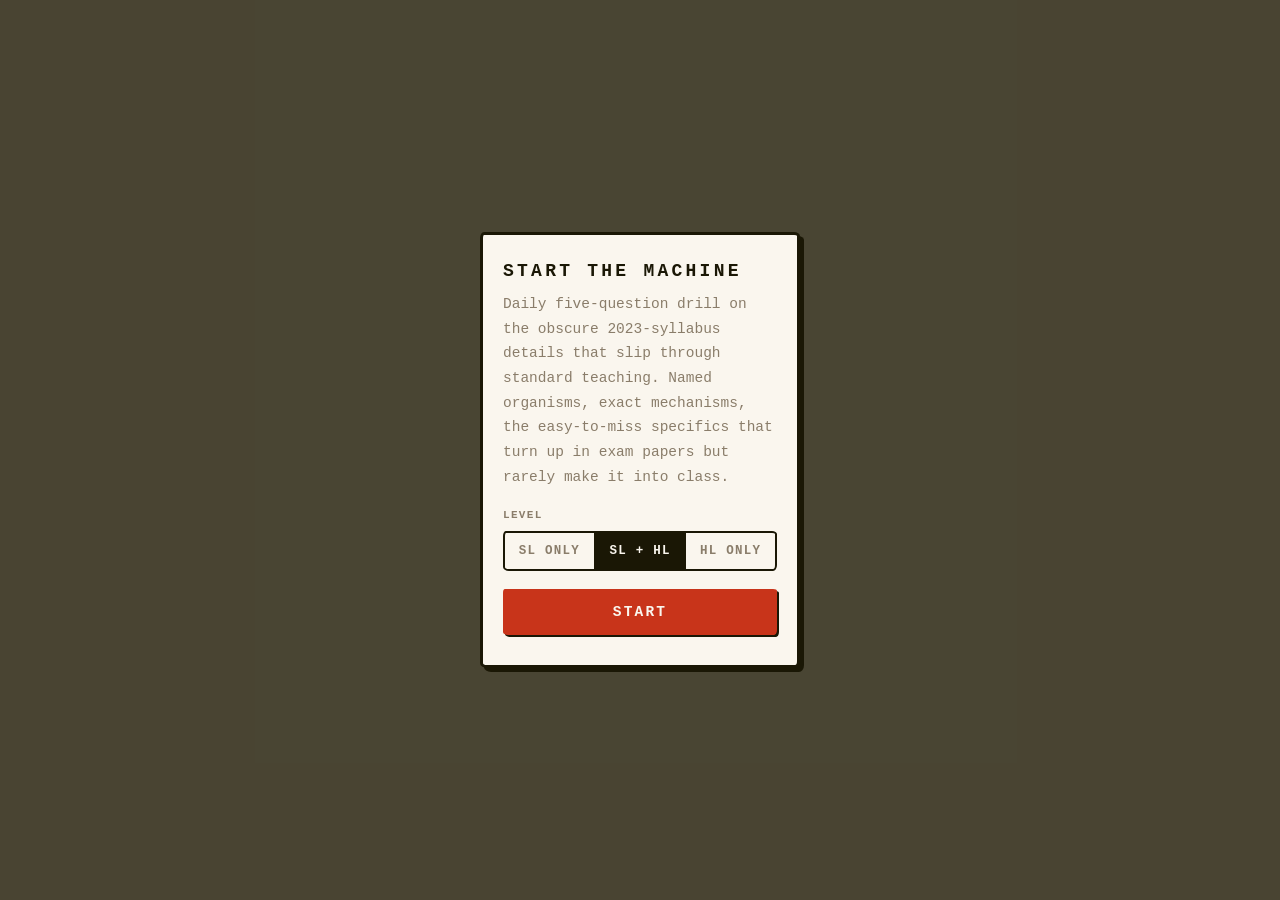
<file: index.html>
<!DOCTYPE html>
<html lang="en">
<head>
<meta charset="utf-8">
<meta name="viewport" content="width=device-width, initial-scale=1, viewport-fit=cover, user-scalable=no">
<title>Obscuro - IB Biology Obscure Detail Trainer</title>
<meta name="description" content="Daily IB Biology obscure detail trainer. Five questions a day on the easy-to-miss specifics.">
<meta name="theme-color" content="#1A1705">
<meta name="color-scheme" content="light">
<link rel="manifest" href="manifest.webmanifest">
<link rel="icon" type="image/png" sizes="192x192" href="icon-192.png">
<link rel="icon" type="image/png" sizes="512x512" href="icon-512.png">
<link rel="apple-touch-icon" href="apple-touch-icon.png">
<meta name="apple-mobile-web-app-capable" content="yes">
<meta name="mobile-web-app-capable" content="yes">
<meta name="apple-mobile-web-app-status-bar-style" content="black-translucent">
<meta name="apple-mobile-web-app-title" content="Obscuro">
<link rel="stylesheet" href="styles.css">
</head>
<body>

<div id="boot" class="boot-screen">
  <svg class="boot-gear" width="64" height="64" viewBox="0 0 64 64" aria-hidden="true">
    <g id="boot-gear-g"></g>
  </svg>
  <div class="boot-label">winding up</div>
</div>

<div id="modal-setup" class="modal-overlay hidden" role="dialog" aria-modal="true" aria-labelledby="modal-title">
  <div class="modal-box">
    <div class="modal-title" id="modal-title">START THE MACHINE</div>
    <div class="modal-sub">Daily five-question drill on the obscure 2023-syllabus details that slip through standard teaching. Named organisms, exact mechanisms, the easy-to-miss specifics that turn up in exam papers but rarely make it into class.</div>
    <label class="modal-label">Level</label>
    <div class="mode-toggle" id="setup-mode">
      <button type="button" class="mode-btn" data-mode="SL">SL only</button>
      <button type="button" class="mode-btn active" data-mode="both">SL + HL</button>
      <button type="button" class="mode-btn" data-mode="HL">HL only</button>
    </div>
    <button id="setup-submit" class="btn-primary modal-submit">START</button>
  </div>
</div>

<div id="app" class="app-frame hidden">
  <header id="top-bar" class="top-machine">
    <svg id="header-machine" width="100%" height="44" viewBox="0 0 280 44" preserveAspectRatio="xMidYMid meet" aria-hidden="true"></svg>
    <div class="wordmark">OBSCURO</div>
  </header>

  <main id="screens">
    <section id="screen-dashboard" class="screen"></section>
    <section id="screen-question" class="screen hidden"></section>
    <section id="screen-answer" class="screen hidden"></section>
    <section id="screen-synopsis" class="screen hidden"></section>
    <section id="screen-papers" class="screen hidden"></section>
    <section id="screen-syllabus" class="screen hidden"></section>
    <section id="screen-guide" class="screen hidden"></section>
  </main>

  <nav id="bottom-nav" class="bottom-nav" aria-label="Primary">
    <button class="nav-item active" data-screen="dashboard" type="button">
      <svg class="nav-icon" viewBox="0 0 24 24" aria-hidden="true">
        <circle cx="12" cy="12" r="7" fill="none" stroke="currentColor" stroke-width="1.6"/>
        <circle cx="12" cy="12" r="2.4" fill="currentColor"/>
        <line x1="12" y1="1.5" x2="12" y2="4.5" stroke="currentColor" stroke-width="1.6" stroke-linecap="round"/>
        <line x1="12" y1="19.5" x2="12" y2="22.5" stroke="currentColor" stroke-width="1.6" stroke-linecap="round"/>
        <line x1="1.5" y1="12" x2="4.5" y2="12" stroke="currentColor" stroke-width="1.6" stroke-linecap="round"/>
        <line x1="19.5" y1="12" x2="22.5" y2="12" stroke="currentColor" stroke-width="1.6" stroke-linecap="round"/>
        <line x1="4.4" y1="4.4" x2="6.6" y2="6.6" stroke="currentColor" stroke-width="1.6" stroke-linecap="round"/>
        <line x1="17.4" y1="17.4" x2="19.6" y2="19.6" stroke="currentColor" stroke-width="1.6" stroke-linecap="round"/>
        <line x1="4.4" y1="19.6" x2="6.6" y2="17.4" stroke="currentColor" stroke-width="1.6" stroke-linecap="round"/>
        <line x1="17.4" y1="6.6" x2="19.6" y2="4.4" stroke="currentColor" stroke-width="1.6" stroke-linecap="round"/>
      </svg>
      <span>Machine</span>
    </button>
    <button class="nav-item" data-screen="papers" type="button">
      <svg class="nav-icon" viewBox="0 0 24 24" aria-hidden="true">
        <path d="M5 3h10l4 4v14H5V3z" fill="none" stroke="currentColor" stroke-width="1.6" stroke-linejoin="round"/>
        <path d="M15 3v4h4" fill="none" stroke="currentColor" stroke-width="1.6" stroke-linejoin="round"/>
        <line x1="8" y1="11" x2="16" y2="11" stroke="currentColor" stroke-width="1.4" stroke-linecap="round"/>
        <line x1="8" y1="14" x2="16" y2="14" stroke="currentColor" stroke-width="1.4" stroke-linecap="round"/>
        <line x1="8" y1="17" x2="13" y2="17" stroke="currentColor" stroke-width="1.4" stroke-linecap="round"/>
      </svg>
      <span>Papers</span>
    </button>
    <button class="nav-item" data-screen="syllabus" type="button">
      <svg class="nav-icon" viewBox="0 0 24 24" aria-hidden="true">
        <circle cx="4.5" cy="6" r="1.4" fill="currentColor"/>
        <circle cx="4.5" cy="12" r="1.4" fill="currentColor"/>
        <circle cx="4.5" cy="18" r="1.4" fill="currentColor"/>
        <line x1="9" y1="6" x2="20" y2="6" stroke="currentColor" stroke-width="1.6" stroke-linecap="round"/>
        <line x1="9" y1="12" x2="20" y2="12" stroke="currentColor" stroke-width="1.6" stroke-linecap="round"/>
        <line x1="9" y1="18" x2="16" y2="18" stroke="currentColor" stroke-width="1.6" stroke-linecap="round"/>
      </svg>
      <span>Syllabus</span>
    </button>
    <button class="nav-item" data-screen="guide" type="button">
      <svg class="nav-icon" viewBox="0 0 24 24" aria-hidden="true">
        <path d="M3.5 5 C 7 4, 10 4.6, 12 6 C 14 4.6, 17 4, 20.5 5 L 20.5 19 C 17 18, 14 18.6, 12 20 C 10 18.6, 7 18, 3.5 19 Z" fill="none" stroke="currentColor" stroke-width="1.6" stroke-linejoin="round"/>
        <line x1="12" y1="6" x2="12" y2="20" stroke="currentColor" stroke-width="1.4"/>
        <line x1="6" y1="9" x2="9.5" y2="9" stroke="currentColor" stroke-width="1.2" stroke-linecap="round"/>
        <line x1="6" y1="12" x2="9.5" y2="12" stroke="currentColor" stroke-width="1.2" stroke-linecap="round"/>
        <line x1="14.5" y1="9" x2="18" y2="9" stroke="currentColor" stroke-width="1.2" stroke-linecap="round"/>
        <line x1="14.5" y1="12" x2="18" y2="12" stroke="currentColor" stroke-width="1.2" stroke-linecap="round"/>
      </svg>
      <span>Guide</span>
    </button>
  </nav>
</div>

<script src="gears.js"></script>
<script src="store.js"></script>
<script src="screens.js"></script>
<script src="app.js"></script>
<script>
  if ('serviceWorker' in navigator) {
    window.addEventListener('load', () => {
      navigator.serviceWorker.register('sw.js').catch(() => {});
    });
  }
</script>
</body>
</html>
</file>
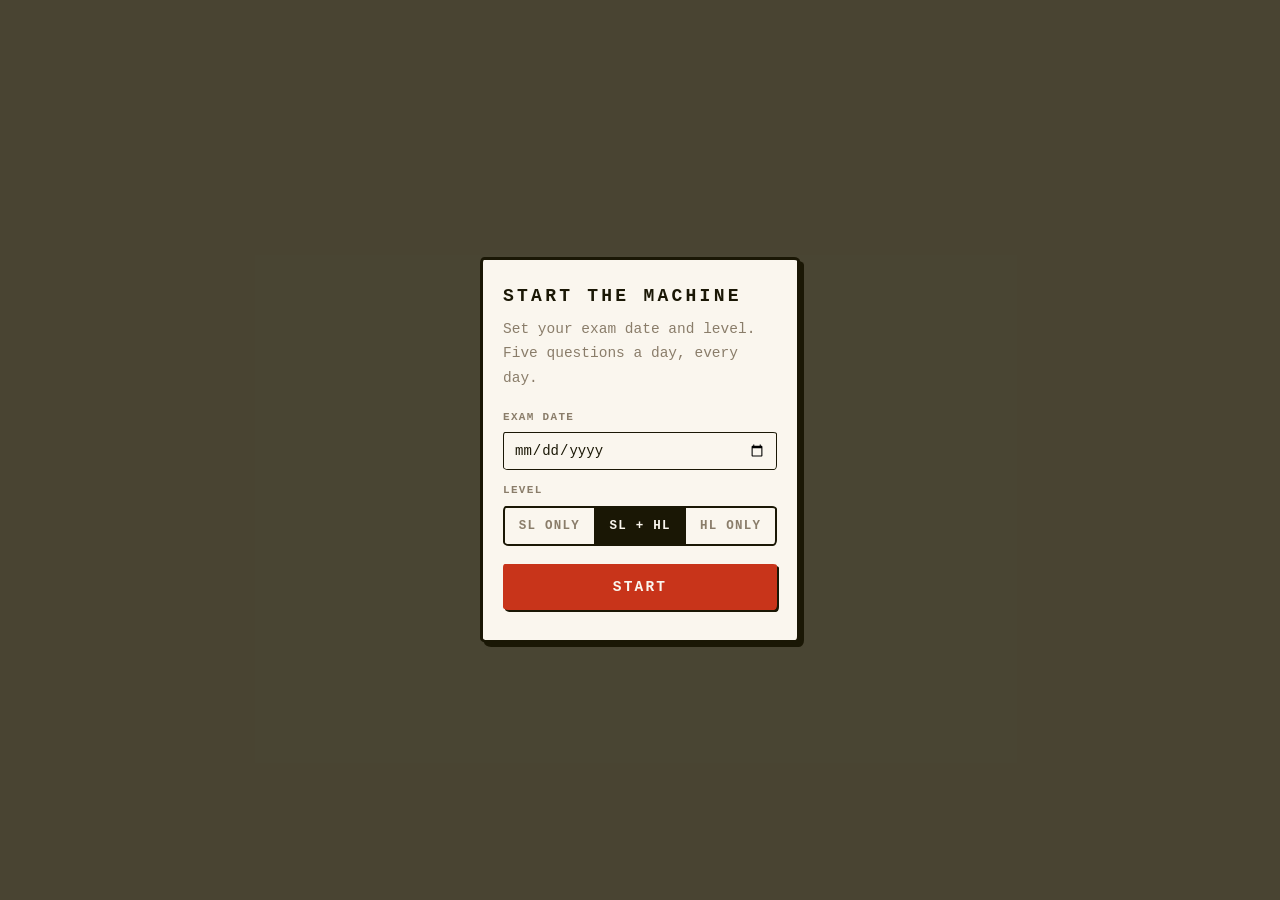
<file: obscuro.html>
<!DOCTYPE html>
<html lang="en">
<head>
<meta charset="utf-8">
<meta name="viewport" content="width=device-width, initial-scale=1, viewport-fit=cover, user-scalable=no">
<title>Obscuro - IB Biology Obscure Detail Trainer</title>
<meta name="description" content="Daily IB Biology obscure detail trainer. Five questions a day on the easy-to-miss specifics.">
<meta name="theme-color" content="#1A1705">
<meta name="color-scheme" content="light">
<link rel="manifest" href="manifest.webmanifest">
<link rel="icon" type="image/png" sizes="192x192" href="icon-192.png">
<link rel="icon" type="image/png" sizes="512x512" href="icon-512.png">
<link rel="apple-touch-icon" href="apple-touch-icon.png">
<meta name="apple-mobile-web-app-capable" content="yes">
<meta name="mobile-web-app-capable" content="yes">
<meta name="apple-mobile-web-app-status-bar-style" content="black-translucent">
<meta name="apple-mobile-web-app-title" content="Obscuro">
<link rel="stylesheet" href="styles.css">
</head>
<body>

<div id="boot" class="boot-screen">
  <svg class="boot-gear" width="64" height="64" viewBox="0 0 64 64" aria-hidden="true">
    <g id="boot-gear-g"></g>
  </svg>
  <div class="boot-label">winding up</div>
</div>

<div id="modal-setup" class="modal-overlay hidden" role="dialog" aria-modal="true" aria-labelledby="modal-title">
  <div class="modal-box">
    <div class="modal-title" id="modal-title">START THE MACHINE</div>
    <div class="modal-sub">Set your exam date and level. Five questions a day, every day.</div>
    <label class="modal-label" for="setup-date">Exam date</label>
    <input id="setup-date" class="modal-input" type="date">
    <label class="modal-label">Level</label>
    <div class="mode-toggle" id="setup-mode">
      <button type="button" class="mode-btn" data-mode="SL">SL only</button>
      <button type="button" class="mode-btn active" data-mode="both">SL + HL</button>
      <button type="button" class="mode-btn" data-mode="HL">HL only</button>
    </div>
    <button id="setup-submit" class="btn-primary modal-submit">START</button>
  </div>
</div>

<div id="app" class="app-frame hidden">
  <header id="top-bar" class="top-machine">
    <svg id="header-machine" width="100%" height="44" viewBox="0 0 280 44" preserveAspectRatio="xMidYMid meet" aria-hidden="true"></svg>
    <div class="wordmark">OBSCURO</div>
  </header>

  <main id="screens">
    <section id="screen-dashboard" class="screen"></section>
    <section id="screen-question" class="screen hidden"></section>
    <section id="screen-answer" class="screen hidden"></section>
    <section id="screen-synopsis" class="screen hidden"></section>
    <section id="screen-papers" class="screen hidden"></section>
    <section id="screen-syllabus" class="screen hidden"></section>
  </main>

  <nav id="bottom-nav" class="bottom-nav" aria-label="Primary">
    <button class="nav-item active" data-screen="dashboard" type="button">
      <svg class="nav-icon" viewBox="0 0 24 24" aria-hidden="true">
        <circle cx="12" cy="12" r="7" fill="none" stroke="currentColor" stroke-width="1.6"/>
        <circle cx="12" cy="12" r="2.4" fill="currentColor"/>
        <line x1="12" y1="1.5" x2="12" y2="4.5" stroke="currentColor" stroke-width="1.6" stroke-linecap="round"/>
        <line x1="12" y1="19.5" x2="12" y2="22.5" stroke="currentColor" stroke-width="1.6" stroke-linecap="round"/>
        <line x1="1.5" y1="12" x2="4.5" y2="12" stroke="currentColor" stroke-width="1.6" stroke-linecap="round"/>
        <line x1="19.5" y1="12" x2="22.5" y2="12" stroke="currentColor" stroke-width="1.6" stroke-linecap="round"/>
        <line x1="4.4" y1="4.4" x2="6.6" y2="6.6" stroke="currentColor" stroke-width="1.6" stroke-linecap="round"/>
        <line x1="17.4" y1="17.4" x2="19.6" y2="19.6" stroke="currentColor" stroke-width="1.6" stroke-linecap="round"/>
        <line x1="4.4" y1="19.6" x2="6.6" y2="17.4" stroke="currentColor" stroke-width="1.6" stroke-linecap="round"/>
        <line x1="17.4" y1="6.6" x2="19.6" y2="4.4" stroke="currentColor" stroke-width="1.6" stroke-linecap="round"/>
      </svg>
      <span>Machine</span>
    </button>
    <button class="nav-item" data-screen="papers" type="button">
      <svg class="nav-icon" viewBox="0 0 24 24" aria-hidden="true">
        <path d="M5 3h10l4 4v14H5V3z" fill="none" stroke="currentColor" stroke-width="1.6" stroke-linejoin="round"/>
        <path d="M15 3v4h4" fill="none" stroke="currentColor" stroke-width="1.6" stroke-linejoin="round"/>
        <line x1="8" y1="11" x2="16" y2="11" stroke="currentColor" stroke-width="1.4" stroke-linecap="round"/>
        <line x1="8" y1="14" x2="16" y2="14" stroke="currentColor" stroke-width="1.4" stroke-linecap="round"/>
        <line x1="8" y1="17" x2="13" y2="17" stroke="currentColor" stroke-width="1.4" stroke-linecap="round"/>
      </svg>
      <span>Papers</span>
    </button>
    <button class="nav-item" data-screen="syllabus" type="button">
      <svg class="nav-icon" viewBox="0 0 24 24" aria-hidden="true">
        <circle cx="4.5" cy="6" r="1.4" fill="currentColor"/>
        <circle cx="4.5" cy="12" r="1.4" fill="currentColor"/>
        <circle cx="4.5" cy="18" r="1.4" fill="currentColor"/>
        <line x1="9" y1="6" x2="20" y2="6" stroke="currentColor" stroke-width="1.6" stroke-linecap="round"/>
        <line x1="9" y1="12" x2="20" y2="12" stroke="currentColor" stroke-width="1.6" stroke-linecap="round"/>
        <line x1="9" y1="18" x2="16" y2="18" stroke="currentColor" stroke-width="1.6" stroke-linecap="round"/>
      </svg>
      <span>Syllabus</span>
    </button>
  </nav>
</div>

<script src="gears.js"></script>
<script src="store.js"></script>
<script src="screens.js"></script>
<script src="app.js"></script>
<script>
  if ('serviceWorker' in navigator) {
    window.addEventListener('load', () => {
      navigator.serviceWorker.register('sw.js').catch(() => {});
    });
  }
</script>
</body>
</html>
</file>
<file: styles.css>
/* ============================================================
   OBSCURO - design tokens, reset, base, sketch borders, modal
   ============================================================ */

:root {
  --cream:  #F2EBD9;
  --paper:  #FAF6EE;
  --ink:    #1A1705;
  --red:    #C8341A;
  --gold:   #C48A00;
  --mid:    #8A7D6A;
  --light:  #E8E0CE;
  --green:  #2D6A4F;
  --green-bg: #E8F5EE;
  --red-bg:   #FDF0ED;
  --amber:    #EF9F27;
}

* { box-sizing: border-box; margin: 0; padding: 0; }

html, body { height: 100%; }

body {
  background: var(--cream);
  color: var(--ink);
  font-family: 'Courier New', Courier, monospace;
  font-size: 14px;
  line-height: 1.5;
  -webkit-font-smoothing: antialiased;
  -moz-osx-font-smoothing: grayscale;
  text-rendering: optimizeLegibility;
  overflow-x: hidden;
}

button, input, select, textarea {
  font-family: inherit;
  font-size: inherit;
  color: inherit;
}

button { cursor: pointer; background: none; border: none; padding: 0; }

a { color: var(--red); text-decoration: none; }
a:hover { text-decoration: underline; }

.hidden { display: none !important; }

.sr-only {
  position: absolute; width: 1px; height: 1px; padding: 0;
  overflow: hidden; clip: rect(0, 0, 0, 0); white-space: nowrap; border: 0;
}

/* ---- App frame: phone-width column on desktop, full width on mobile ---- */

.app-frame {
  max-width: 414px;
  min-height: 100vh;
  margin: 0 auto;
  background: var(--paper);
  border-left: 1.5px solid var(--light);
  border-right: 1.5px solid var(--light);
  display: flex;
  flex-direction: column;
  position: relative;
}

#screens {
  flex: 1;
  padding-bottom: 8px;
}

.screen {
  display: block;
}

/* ---- Sketch borders: irregular border-radius for hand-drawn feel ---- */

.sketch       { border: 2.5px solid var(--ink); border-radius: 3px 5px 4px 6px / 5px 3px 6px 4px; }
.sketch-thin  { border: 1.5px solid var(--ink); border-radius: 2px 4px 3px 5px / 4px 2px 5px 3px; }

/* ---- Section divider (used inside screens) ---- */

.section {
  padding: 12px 14px;
  border-bottom: 1.5px solid var(--light);
}
.section:last-child { border-bottom: none; }

.label-sm {
  font-size: 9px;
  text-transform: uppercase;
  letter-spacing: 0.12em;
  color: var(--mid);
  margin-bottom: 6px;
  font-weight: bold;
}

/* ---- Boot screen (shows briefly while data loads) ---- */

.boot-screen {
  position: fixed; inset: 0;
  display: flex; flex-direction: column;
  align-items: center; justify-content: center;
  gap: 14px;
  background: var(--cream);
  z-index: 100;
}

.boot-screen.gone { display: none; }

.boot-gear { animation: spin-cw 4s linear infinite; }

.boot-label {
  font-size: 10px;
  letter-spacing: 0.22em;
  text-transform: uppercase;
  color: var(--mid);
}

/* ---- First-launch modal ---- */

.modal-overlay {
  position: fixed; inset: 0;
  background: rgba(26, 23, 5, 0.78);
  display: flex;
  align-items: center;
  justify-content: center;
  padding: 20px;
  z-index: 90;
}

.modal-box {
  background: var(--paper);
  width: 100%;
  max-width: 320px;
  padding: 22px 20px;
  border: 3px solid var(--ink);
  border-radius: 4px 6px 5px 7px / 6px 4px 7px 5px;
  box-shadow: 4px 4px 0 var(--ink);
}

.modal-title {
  font-size: 16px;
  font-weight: bold;
  letter-spacing: 0.15em;
  margin-bottom: 6px;
}

.modal-sub {
  font-size: 11px;
  color: var(--mid);
  line-height: 1.5;
  margin-bottom: 16px;
}

.modal-label {
  display: block;
  font-size: 9px;
  text-transform: uppercase;
  letter-spacing: 0.12em;
  color: var(--mid);
  margin: 12px 0 6px;
  font-weight: bold;
}

.modal-input {
  width: 100%;
  padding: 9px 10px;
  border: 1.5px solid var(--ink);
  border-radius: 2px 4px 3px 5px / 4px 2px 5px 3px;
  background: var(--paper);
  font-size: 13px;
  color: var(--ink);
}

.modal-input:focus { outline: 2px solid var(--red); outline-offset: 1px; }

.modal-submit {
  margin-top: 18px;
}

/* ============================================================
   Header machine, wordmark, bottom nav, buttons, mode toggle
   ============================================================ */

.top-machine {
  background: var(--ink);
  padding: 10px 14px 8px;
  display: flex;
  align-items: center;
  gap: 10px;
  position: relative;
  border-bottom: 2.5px solid var(--ink);
}

#header-machine {
  flex: 1;
  max-width: 220px;
  height: 44px;
  display: block;
}

.wordmark {
  color: var(--paper);
  font-size: 20px;
  font-weight: bold;
  letter-spacing: 0.18em;
  font-family: 'Courier New', Courier, monospace;
  flex-shrink: 0;
}

/* Header judder when wrong answer registered */
.top-machine.judder { animation: header-judder 0.55s ease-out; }

/* ---- Bottom navigation ---- */

.bottom-nav {
  display: flex;
  border-top: 2.5px solid var(--ink);
  background: var(--paper);
  position: sticky;
  bottom: 0;
  z-index: 10;
}

.nav-item {
  flex: 1;
  text-align: center;
  padding: 10px 4px 9px;
  font-size: 9px;
  letter-spacing: 0.12em;
  text-transform: uppercase;
  color: var(--mid);
  border: none;
  background: transparent;
  font-weight: bold;
  display: flex;
  flex-direction: column;
  align-items: center;
  gap: 4px;
  position: relative;
}

.nav-item.active {
  color: var(--ink);
}

.nav-item.active::before {
  content: '';
  position: absolute;
  top: -2.5px;
  left: 12%;
  right: 12%;
  height: 2.5px;
  background: var(--red);
}

.nav-icon {
  width: 20px;
  height: 20px;
  display: block;
  color: currentColor;
}

/* ---- Buttons ---- */

.btn-primary {
  display: block;
  width: 100%;
  background: var(--red);
  color: var(--paper);
  border: none;
  padding: 13px 14px;
  font-family: inherit;
  font-size: 13px;
  font-weight: bold;
  letter-spacing: 0.15em;
  text-align: center;
  border-radius: 2px 4px 3px 5px / 4px 2px 5px 3px;
  margin-bottom: 8px;
  box-shadow: 2px 2px 0 var(--ink);
  transition: transform 0.08s, box-shadow 0.08s;
}

.btn-primary:active {
  transform: translate(2px, 2px);
  box-shadow: 0 0 0 var(--ink);
}

.btn-primary:disabled {
  background: var(--mid);
  cursor: not-allowed;
  box-shadow: none;
}

.btn-secondary {
  display: block;
  width: 100%;
  background: transparent;
  color: var(--ink);
  border: 2px solid var(--ink);
  padding: 10px 14px;
  font-family: inherit;
  font-size: 11px;
  font-weight: bold;
  letter-spacing: 0.1em;
  text-align: center;
  border-radius: 2px 4px 3px 5px / 4px 2px 5px 3px;
}

.btn-secondary:hover { background: var(--light); }
.btn-secondary:active { transform: scale(0.98); }

.btn-row {
  display: flex;
  gap: 8px;
}

.btn-row .btn-primary,
.btn-row .btn-secondary { margin-bottom: 0; }

/* ---- Mode toggle ---- */

.mode-toggle {
  display: flex;
  border: 2px solid var(--ink);
  border-radius: 3px 5px 4px 6px / 5px 3px 6px 4px;
  overflow: hidden;
}

.mode-btn {
  flex: 1;
  padding: 8px 4px;
  font-family: inherit;
  font-size: 10px;
  font-weight: bold;
  letter-spacing: 0.1em;
  background: transparent;
  border: none;
  color: var(--mid);
  border-right: 2px solid var(--ink);
  text-transform: uppercase;
}

.mode-btn:last-child { border-right: none; }

.mode-btn.active {
  background: var(--ink);
  color: var(--paper);
}

/* ---- Badges ---- */

.q-badge {
  display: inline-block;
  font-size: 9px;
  font-weight: bold;
  letter-spacing: 0.12em;
  padding: 3px 8px;
  border: 1.5px solid var(--ink);
  border-radius: 2px;
  margin-right: 6px;
  text-transform: uppercase;
}

.q-badge.hl { background: var(--ink); color: var(--paper); }
.q-badge.sl { background: transparent; color: var(--ink); }

/* ============================================================
   Dashboard - countdown, streak chain, conveyor belt
   ============================================================ */

.countdown-row {
  display: flex;
  align-items: center;
  gap: 12px;
}

.countdown-ring { flex-shrink: 0; }

.countdown-text { line-height: 1.1; }

.big-num {
  font-size: 30px;
  font-weight: bold;
  color: var(--ink);
  line-height: 1;
}

.sub-num {
  font-size: 9px;
  color: var(--mid);
  letter-spacing: 0.06em;
  margin-top: 3px;
}

.q-left-block {
  margin-left: auto;
  text-align: right;
  line-height: 1.2;
}

.q-left-num {
  font-size: 17px;
  font-weight: bold;
}
.q-left-num .denom { font-size: 10px; color: var(--mid); font-weight: normal; }

/* ---- Streak chain (Tinguely-style: alternating link orientation, overlapping) ---- */

.chain {
  display: flex;
  align-items: center;
  gap: 0;
  flex-wrap: wrap;
  margin-bottom: 8px;
  padding: 4px 0;
}

.chain-link {
  width: 16px;
  height: 9px;
  border: 2px solid var(--mid);
  border-radius: 5px;
  background: transparent;
  margin-right: -3px;
  position: relative;
  transition: background 0.2s, border-color 0.2s;
}

/* Alternate orientation - even links rotate 90deg for chain look */
.chain-link:nth-child(even) {
  width: 9px;
  height: 16px;
  margin-right: -3px;
  margin-top: 0;
}

.chain-link.done {
  border-color: var(--gold);
  background: var(--gold);
  box-shadow: 0 1px 0 rgba(0,0,0,0.15) inset;
}

.chain-link.today {
  border-color: var(--red);
  background: var(--red);
  box-shadow: 0 1px 0 rgba(0,0,0,0.15) inset;
}

.chain-link.new { animation: link-snap 0.45s ease-out forwards; }

.chain-sub {
  font-size: 10px;
  color: var(--mid);
  letter-spacing: 0.04em;
}

/* ---- Conveyor belt with pulley wheels ---- */

.belt-wrap {
  display: flex;
  align-items: center;
  gap: 4px;
  margin: 8px 0 4px;
}

.belt-pulley {
  width: 14px;
  height: 14px;
  flex-shrink: 0;
  display: block;
}

.belt-track {
  flex: 1;
  height: 12px;
  border: 1.5px solid var(--ink);
  border-radius: 6px;
  background: var(--light);
  position: relative;
  overflow: hidden;
}

.belt-track::before {
  /* belt texture: subtle stripes for the conveyor surface */
  content: '';
  position: absolute; inset: 0;
  background-image: repeating-linear-gradient(
    90deg,
    transparent 0,
    transparent 6px,
    rgba(26, 23, 5, 0.08) 6px,
    rgba(26, 23, 5, 0.08) 7px
  );
}

.belt-car {
  position: absolute;
  top: 1px;
  width: 26px;
  height: 8px;
  background: var(--red);
  border-radius: 3px;
  transition: left 0.6s cubic-bezier(0.4, 0.0, 0.2, 1);
  box-shadow: 1px 1px 0 var(--ink);
}

.belt-scale {
  display: flex;
  justify-content: space-between;
  font-size: 9px;
  color: var(--mid);
  margin-top: 4px;
  letter-spacing: 0.05em;
}

.session-text {
  font-size: 11px;
  margin-bottom: 4px;
  line-height: 1.5;
}
.session-text strong { color: var(--ink); font-weight: bold; }

/* ============================================================
   Question screen
   ============================================================ */

.q-topbar {
  display: flex;
  align-items: center;
  justify-content: space-between;
  padding: 10px 14px;
  border-bottom: 1.5px solid var(--light);
}

.q-topbar-left { display: flex; align-items: center; gap: 6px; }

.q-topic {
  font-size: 10px;
  color: var(--mid);
  letter-spacing: 0.04em;
}

.q-dots { display: flex; gap: 5px; }

.dot {
  width: 9px;
  height: 9px;
  border-radius: 50%;
}

.dot.empty { background: transparent; border: 1.5px solid var(--mid); }
.dot.answered { background: var(--red); }

.q-stem {
  font-size: 12px;
  line-height: 1.6;
  padding: 14px;
  background: var(--light);
  margin: 14px;
  border-left: 3px solid var(--ink);
  border-radius: 0 3px 3px 0 / 0 4px 4px 0;
}

.options-list {
  padding: 0 14px 14px;
}

.option {
  display: flex;
  align-items: flex-start;
  gap: 8px;
  padding: 11px 12px;
  margin-bottom: 7px;
  border: 1.5px solid var(--ink);
  border-radius: 2px 4px 3px 5px / 4px 2px 5px 3px;
  background: transparent;
  font-size: 11px;
  line-height: 1.5;
  text-align: left;
  width: 100%;
  min-height: 44px;
  transition: background 0.12s, border-color 0.12s;
}

.option:hover { background: var(--light); }
.option:active { transform: scale(0.99); }

.option-letter {
  font-weight: bold;
  font-size: 13px;
  min-width: 16px;
  flex-shrink: 0;
}

.option.correct {
  background: var(--green-bg);
  border-color: var(--green);
  color: var(--green);
}

.option.wrong {
  background: var(--red-bg);
  border-color: var(--red);
  color: var(--red);
}

.option.locked { pointer-events: none; }

/* ============================================================
   Answer screen - verdict stamp, explanation, stats
   ============================================================ */

.stamp-wrap {
  text-align: center;
  padding: 20px 14px 14px;
}

.stamp {
  display: inline-block;
  font-size: 28px;
  font-weight: bold;
  letter-spacing: 0.22em;
  border: 4px solid;
  padding: 6px 16px;
  border-radius: 3px;
  transform: rotate(-3deg);
  position: relative;
}

.stamp::before {
  /* ink bleed shadow */
  content: '';
  position: absolute;
  inset: -2px;
  border: 4px solid;
  border-color: inherit;
  border-radius: 3px;
  opacity: 0.18;
  filter: blur(1.5px);
  transform: translate(2px, 2px);
  z-index: -1;
}

.stamp.correct {
  color: var(--green);
  border-color: var(--green);
}

.stamp.wrong {
  color: var(--red);
  border-color: var(--red);
}

.stamp.reveal { animation: stamp-in 0.4s ease-out forwards; }

.stamp-sub {
  font-size: 10px;
  color: var(--mid);
  margin-top: 10px;
  letter-spacing: 0.05em;
}

.correct-reveal {
  font-size: 11px;
  padding: 8px 12px;
  background: var(--green-bg);
  color: var(--green);
  border-left: 3px solid var(--green);
  margin: 0 14px 10px;
  line-height: 1.5;
  border-radius: 0 3px 3px 0;
}

.correct-reveal strong { font-weight: bold; }

.explain-box {
  background: var(--ink);
  color: var(--paper);
  padding: 14px;
  margin: 0 14px 12px;
  font-size: 11px;
  line-height: 1.7;
  border-radius: 2px 4px 3px 5px / 4px 2px 5px 3px;
}

.explain-box .lead { margin-bottom: 0; }
.explain-box .more {
  margin-top: 10px;
  padding-top: 10px;
  border-top: 1px dashed rgba(242, 235, 217, 0.25);
  display: none;
}

.explain-box.expanded .more { display: block; }
.explain-box strong { color: var(--amber); font-weight: bold; }

.explain-toggle {
  display: inline-flex;
  align-items: center;
  gap: 6px;
  margin-top: 10px;
  padding: 4px 0;
  font-size: 10px;
  font-weight: bold;
  letter-spacing: 0.1em;
  text-transform: uppercase;
  color: var(--amber);
  background: none;
  border: none;
  cursor: pointer;
}

.explain-toggle .plus-icon {
  width: 12px;
  height: 12px;
  display: inline-block;
  position: relative;
}
.explain-toggle .plus-icon::before,
.explain-toggle .plus-icon::after {
  content: '';
  position: absolute;
  background: currentColor;
}
.explain-toggle .plus-icon::before {
  left: 0; right: 0; top: 5px; height: 2px;
}
.explain-toggle .plus-icon::after {
  top: 0; bottom: 0; left: 5px; width: 2px;
  transition: transform 0.2s;
}
.explain-toggle.expanded .plus-icon::after { transform: scaleY(0); }

.stats-strip {
  display: flex;
  gap: 8px;
  padding: 0 14px;
  margin-bottom: 4px;
}

.stat-cell {
  flex: 1;
  text-align: center;
  padding: 10px 6px;
  background: var(--light);
  border-radius: 3px 5px 4px 6px / 5px 3px 6px 4px;
}

.stat-cell .num {
  font-size: 19px;
  font-weight: bold;
  line-height: 1;
}

.stat-cell .lbl {
  font-size: 9px;
  color: var(--mid);
  margin-top: 4px;
  letter-spacing: 0.04em;
}

.stat-cell.green .num { color: var(--green); }
.stat-cell.red .num   { color: var(--red); }

/* ============================================================
   Synopsis screen - terminal output, weak spots, queue
   ============================================================ */

.synopsis-header {
  background: var(--ink);
  color: var(--paper);
  padding: 14px;
  display: flex;
  flex-direction: column;
  gap: 4px;
}

.synopsis-header .label {
  font-size: 9px;
  letter-spacing: 0.15em;
  text-transform: uppercase;
  color: var(--mid);
}

.synopsis-header .score-row {
  display: flex;
  align-items: baseline;
  gap: 10px;
}

.synopsis-header .score {
  font-size: 32px;
  font-weight: bold;
  letter-spacing: 0.04em;
}

.synopsis-header .score-meta {
  font-size: 11px;
  color: var(--mid);
  letter-spacing: 0.04em;
}

.synopsis-terminal {
  background: var(--ink);
  color: var(--paper);
  padding: 14px;
  margin: 0 14px;
  font-size: 11px;
  line-height: 1.75;
  font-family: 'Courier New', Courier, monospace;
  white-space: pre-wrap;
  border-radius: 2px 4px 3px 5px / 4px 2px 5px 3px;
  min-height: 80px;
}

.synopsis-terminal strong { color: var(--amber); font-weight: bold; }

.cursor-blink {
  display: inline-block;
  width: 7px;
  height: 12px;
  background: var(--red);
  vertical-align: text-bottom;
  margin-left: 2px;
  animation: blink 0.8s steps(1) infinite;
}

.weak-list {
  display: flex;
  flex-direction: column;
}

.weak-item {
  display: flex;
  gap: 10px;
  align-items: flex-start;
  padding: 8px 0;
  border-bottom: 1px dashed var(--light);
  font-size: 10px;
  line-height: 1.5;
}

.weak-item:last-child { border-bottom: none; }

.weak-dot {
  width: 9px;
  height: 9px;
  border-radius: 50%;
  background: var(--red);
  flex-shrink: 0;
  margin-top: 4px;
}

.weak-id {
  font-size: 9px;
  font-weight: bold;
  color: var(--red);
  letter-spacing: 0.06em;
  flex-shrink: 0;
}

.queue-list {
  font-size: 10px;
  color: var(--mid);
  letter-spacing: 0.04em;
  line-height: 1.7;
}

/* ============================================================
   Papers screen
   ============================================================ */

.papers-row {
  display: flex;
  gap: 8px;
  padding: 4px 0;
}

.paper-card {
  flex: 1;
  padding: 12px 10px;
  border: 1.5px solid var(--ink);
  border-radius: 3px 5px 4px 6px / 5px 3px 6px 4px;
  font-size: 10px;
  line-height: 1.6;
  background: var(--paper);
  display: flex;
  flex-direction: column;
  gap: 4px;
}

.paper-card .lvl {
  font-size: 9px;
  font-weight: bold;
  letter-spacing: 0.14em;
  text-transform: uppercase;
  margin-bottom: 4px;
}

.paper-card.sl-card { background: #F5F9F0; border-color: var(--green); }
.paper-card.sl-card .lvl { color: var(--green); }

.paper-card.hl-card { background: #FDF5F5; border-color: #7B1A1A; }
.paper-card.hl-card .lvl { color: #7B1A1A; }

.paper-title {
  font-size: 11px;
  font-weight: bold;
  line-height: 1.3;
}

.paper-sub {
  font-size: 9px;
  color: var(--mid);
  letter-spacing: 0.03em;
}

.dl-row {
  margin-top: 8px;
  display: flex;
  flex-direction: column;
  gap: 5px;
}

.dl-link {
  display: inline-flex;
  align-items: center;
  gap: 6px;
  font-size: 10px;
  font-weight: bold;
  letter-spacing: 0.06em;
  color: var(--red);
}

.paper-card.sl-card .dl-link { color: var(--green); }
.paper-card.hl-card .dl-link { color: #7B1A1A; }

.dl-icon {
  width: 12px;
  height: 12px;
  flex-shrink: 0;
}

/* ============================================================
   Syllabus screen
   ============================================================ */

.search-wrap {
  position: relative;
  margin-bottom: 12px;
}

.search-input {
  width: 100%;
  padding: 10px 12px 10px 36px;
  border: 1.5px solid var(--ink);
  border-radius: 2px 4px 3px 5px / 4px 2px 5px 3px;
  background: var(--paper);
  font-size: 12px;
  color: var(--ink);
}

.search-input:focus { outline: 2px solid var(--red); outline-offset: 1px; }
.search-input::placeholder { color: var(--mid); font-style: italic; }

.search-icon {
  position: absolute;
  left: 11px;
  top: 50%;
  transform: translateY(-50%);
  width: 14px;
  height: 14px;
  color: var(--mid);
  pointer-events: none;
}

.syllabus-section-label {
  font-size: 9px;
  font-weight: bold;
  text-transform: uppercase;
  letter-spacing: 0.14em;
  color: var(--red);
  margin: 14px 0 6px;
  padding-top: 8px;
  border-top: 1px solid var(--light);
}

.syllabus-section-label:first-child {
  margin-top: 0;
  padding-top: 0;
  border-top: none;
}

.syllabus-item {
  display: flex;
  gap: 10px;
  align-items: flex-start;
  padding: 9px 0;
  border-bottom: 1px dashed var(--light);
  font-size: 10px;
  line-height: 1.5;
  cursor: pointer;
  text-align: left;
  width: 100%;
  background: transparent;
  border-left: none; border-right: none; border-top: none;
}

.syllabus-item:hover { background: var(--light); }

.syllabus-id {
  font-size: 9px;
  font-weight: bold;
  color: var(--red);
  min-width: 48px;
  flex-shrink: 0;
  letter-spacing: 0.04em;
}

.syllabus-detail {
  flex: 1;
  color: var(--ink);
}
.syllabus-detail strong { font-weight: bold; }

.syllabus-ref {
  font-size: 9px;
  color: var(--mid);
  margin-left: 8px;
}

.detail-panel {
  background: var(--light);
  border-left: 3px solid var(--red);
  padding: 10px 12px;
  margin: 4px 0 8px;
  font-size: 10px;
  line-height: 1.6;
  border-radius: 0 3px 3px 0;
}

.detail-panel .trap-label {
  font-size: 9px;
  font-weight: bold;
  color: var(--red);
  text-transform: uppercase;
  letter-spacing: 0.12em;
  margin-bottom: 4px;
}

.empty-state {
  font-size: 10px;
  color: var(--mid);
  text-align: center;
  padding: 24px 0;
  font-style: italic;
}

/* ============================================================
   Animations
   ============================================================ */

@keyframes spin-cw  { to { transform: rotate(360deg);  } }
@keyframes spin-ccw { to { transform: rotate(-360deg); } }

@keyframes gear-wobble {
  0%, 100% { transform: rotate(0deg);  }
  20%      { transform: rotate(4deg);  }
  40%      { transform: rotate(-4deg); }
  60%      { transform: rotate(3deg);  }
  80%      { transform: rotate(-2deg); }
}

@keyframes header-judder {
  0%   { transform: translateX(0); }
  20%  { transform: translateX(-3px); }
  40%  { transform: translateX(2px); }
  60%  { transform: translateX(-2px); }
  80%  { transform: translateX(1px); }
  100% { transform: translateX(0); }
}

@keyframes stamp-in {
  0%   { transform: rotate(-3deg) scale(2);   opacity: 0; }
  60%  { transform: rotate(-3deg) scale(0.92); opacity: 1; }
  100% { transform: rotate(-3deg) scale(1); }
}

@keyframes link-snap {
  0%   { transform: scale(0) rotate(-30deg); opacity: 0; }
  60%  { transform: scale(1.25) rotate(6deg); opacity: 1; }
  100% { transform: scale(1) rotate(0deg); }
}

@keyframes blink { 50% { opacity: 0; } }

@keyframes screen-fade {
  from { opacity: 0; transform: translateY(4px); }
  to   { opacity: 1; transform: translateY(0); }
}

.screen { animation: screen-fade 0.22s ease-out; }

/* ============================================================
   Gear classes used by header SVG (set on inline SVG groups)
   ============================================================ */

.gear-large  { animation: spin-cw  10s    linear infinite; transform-box: fill-box; transform-origin: center; }
.gear-medium { animation: spin-ccw  6.67s linear infinite; transform-box: fill-box; transform-origin: center; }
.gear-small  { animation: spin-cw   4.17s linear infinite; transform-box: fill-box; transform-origin: center; }
.gear-tiny   { animation: spin-ccw  3.33s linear infinite; transform-box: fill-box; transform-origin: center; }

.gear-pulley { animation: spin-cw 3s linear infinite; transform-box: fill-box; transform-origin: center; }
.gear-pulley-rev { animation: spin-ccw 3s linear infinite; transform-box: fill-box; transform-origin: center; }

/* ============================================================
   Typography pass - bump small sizes and tighten line-heights
   for actual readability on phone screens. Courier New at sub-11px
   is a strain. This block runs last so it overrides the earlier
   per-component font-sizes.
   ============================================================ */

body {
  font-size: 15px;
  line-height: 1.55;
  font-weight: 500;
}

/* Uppercase labels (a touch bigger so they stop disappearing) */
.label-sm,
.modal-label,
.weak-id,
.syllabus-id,
.syllabus-ref,
.syllabus-section-label,
.q-badge,
.paper-card .lvl,
.detail-panel .trap-label,
.belt-scale,
.stamp-sub,
.stat-cell .lbl,
.synopsis-header .label,
.boot-label,
.q-topic { font-size: 11px; }

/* Body and secondary text - 13px reads cleanly in Courier */
.session-text,
.chain-sub,
.option,
.option-body,
.modal-sub,
.synopsis-terminal,
.synopsis-header .score-meta,
.weak-item,
.queue-list,
.paper-sub,
.dl-link,
.syllabus-item,
.syllabus-detail,
.detail-panel,
.empty-state,
.btn-secondary,
.mode-btn,
.explain-toggle,
.correct-reveal,
.sub-num { font-size: 13px; }

/* Primary read text - stem, options, explanation, inputs */
.q-stem {
  font-size: 14.5px;
  line-height: 1.7;
  padding: 16px;
}

.explain-box {
  font-size: 14px;
  line-height: 1.75;
  padding: 16px;
}

.modal-sub {
  font-size: 13.5px;
  line-height: 1.65;
  margin-bottom: 18px;
}

.modal-input,
.search-input { font-size: 14px; }

.paper-title { font-size: 14px; line-height: 1.45; }

/* Option button: bigger letter cap, more breathing room */
.option {
  padding: 13px 14px;
  line-height: 1.55;
  min-height: 50px;
}
.option-letter { font-size: 16px; min-width: 18px; }

/* Numbers stay prominent */
.stat-cell .num { font-size: 24px; }
.stat-cell .lbl { margin-top: 6px; }
.modal-title { font-size: 18px; letter-spacing: 0.18em; }
.wordmark { font-size: 28px; letter-spacing: 0.18em; }

/* Header machine bumped 25% so the gears actually present */
#header-machine { max-width: 275px; height: 55px; }
.top-machine { padding: 12px 14px 10px; gap: 12px; }

.q-left-num { font-size: 19px; }
.q-left-num .denom { font-size: 12px; }

/* Nav labels readable, icons proportional */
.nav-item { font-size: 11px; padding: 11px 4px 10px; }
.nav-icon { width: 22px; height: 22px; }

/* Synopsis terminal - line-height bump, room to breathe */
.synopsis-terminal {
  line-height: 1.85;
  padding: 16px;
}

/* Stamp text gets a touch more weight via wider letter spacing */
.stamp { font-size: 30px; padding: 6px 18px; }

/* Section padding bump so cards don't feel cramped */
.section { padding: 14px 16px; }

/* Badges sit nicely at the new size */
.q-badge { padding: 4px 9px; }

/* Buttons - more presence */
.btn-primary { font-size: 14px; padding: 14px 16px; }
.btn-secondary { padding: 11px 14px; }
.mode-btn { padding: 10px 4px; }

/* Detail panel - actually readable now */
.detail-panel { padding: 12px 14px; line-height: 1.7; }
.detail-panel .trap-label { margin-bottom: 6px; }

/* Paper card body */
.paper-card { padding: 14px 12px; line-height: 1.65; }

/* ============================================================
   Syllabus screen - sized up 30% so reading the obscure detail
   list isn't a strain
   ============================================================ */

.syllabus-item       { font-size: 14.5px; line-height: 1.65; padding: 13px 0; }
.syllabus-detail     { font-size: 14.5px; }
.syllabus-id         { font-size: 12.5px; min-width: 56px; }
.syllabus-ref        { font-size: 12.5px; }
.syllabus-section-label { font-size: 13px; }
.search-input        { font-size: 15px; padding: 11px 12px 11px 38px; }
.detail-panel        { font-size: 14.5px; line-height: 1.7; padding: 13px 14px; }
.detail-panel .trap-label { font-size: 12px; margin-bottom: 6px; }

/* Syllabus level filter row + tiny per-entry level chip */
.syllabus-filter-row {
  display: flex;
  align-items: center;
  gap: 10px;
  margin-bottom: 10px;
}
.mode-toggle.syllabus-filter { flex: 1; }
.mode-toggle.syllabus-filter .mode-btn { padding: 7px 4px; font-size: 11.5px; }

.syllabus-id { display: flex; flex-direction: column; align-items: flex-start; gap: 3px; }
.syllabus-level-chip {
  font-size: 9.5px;
  font-weight: 700;
  letter-spacing: 0.08em;
  color: var(--mid);
  background: var(--light);
  padding: 1px 5px;
  border-radius: 2px;
  text-transform: uppercase;
}
.syllabus-level-chip.hl-only {
  color: var(--paper);
  background: var(--ink);
}

/* ============================================================
   READER MODE - opt-in via body.reader-mode class.
   Body text swaps to system sans-serif, sized up another notch.
   The chrome that defines Obscuro's mechanical aesthetic stays
   in Courier: wordmark, stamp text, synopsis terminal output,
   big numerals.
   ============================================================ */

body.reader-mode {
  font-family: -apple-system, BlinkMacSystemFont, 'Segoe UI', Roboto, system-ui, sans-serif;
  font-size: 17px;
  line-height: 1.65;
}

body.reader-mode .modal-sub,
body.reader-mode .session-text,
body.reader-mode .chain-sub,
body.reader-mode .q-topic,
body.reader-mode .q-stem,
body.reader-mode .option,
body.reader-mode .option-letter,
body.reader-mode .explain-box,
body.reader-mode .explain-toggle,
body.reader-mode .correct-reveal,
body.reader-mode .stamp-sub,
body.reader-mode .stat-cell .lbl,
body.reader-mode .synopsis-header .score-meta,
body.reader-mode .synopsis-header .label,
body.reader-mode .weak-item,
body.reader-mode .queue-list,
body.reader-mode .paper-card,
body.reader-mode .paper-title,
body.reader-mode .paper-sub,
body.reader-mode .dl-link,
body.reader-mode .syllabus-item,
body.reader-mode .syllabus-detail,
body.reader-mode .syllabus-section-label,
body.reader-mode .detail-panel,
body.reader-mode .detail-panel .trap-label,
body.reader-mode .empty-state,
body.reader-mode .search-input,
body.reader-mode .modal-input,
body.reader-mode .modal-label,
body.reader-mode .label-sm,
body.reader-mode .nav-item,
body.reader-mode .belt-scale,
body.reader-mode .sub-num,
body.reader-mode .q-left-num,
body.reader-mode .q-left-num .denom,
body.reader-mode .btn-primary,
body.reader-mode .btn-secondary,
body.reader-mode .mode-btn,
body.reader-mode .q-badge,
body.reader-mode .syllabus-id,
body.reader-mode .syllabus-ref,
body.reader-mode .weak-id {
  font-family: -apple-system, BlinkMacSystemFont, 'Segoe UI', Roboto, system-ui, sans-serif;
}

/* Larger sizes in reader mode for the body content */
body.reader-mode .modal-sub      { font-size: 16px; line-height: 1.6; font-weight: 400; }
body.reader-mode .q-stem         { font-size: 18px; line-height: 1.55; font-weight: 500; }
body.reader-mode .option         { font-size: 16px; line-height: 1.5; font-weight: 500; }
body.reader-mode .option-letter  { font-size: 17px; font-weight: 700; }
body.reader-mode .explain-box    { font-size: 17px; line-height: 1.6; font-weight: 500; }
body.reader-mode .correct-reveal { font-size: 15.5px; font-weight: 600; line-height: 1.5; }
body.reader-mode .syllabus-item  { font-size: 16px; line-height: 1.55; }
body.reader-mode .syllabus-detail { font-weight: 400; }
body.reader-mode .detail-panel   { font-size: 15.5px; line-height: 1.6; font-weight: 400; }
body.reader-mode .paper-title    { font-size: 16px; font-weight: 700; }
body.reader-mode .paper-sub      { font-size: 14px; }
body.reader-mode .session-text   { font-size: 15px; font-weight: 500; }
body.reader-mode .weak-item      { font-size: 15px; }
body.reader-mode .queue-list     { font-size: 15px; }
body.reader-mode .search-input   { font-size: 16px; }
body.reader-mode .stamp-sub      { font-size: 14px; }
body.reader-mode .stat-cell .lbl { font-size: 12px; letter-spacing: 0.06em; }
body.reader-mode .label-sm       { font-size: 12px; letter-spacing: 0.1em; }
body.reader-mode .modal-label    { font-size: 12px; letter-spacing: 0.1em; }
body.reader-mode .q-topic        { font-size: 13px; }
body.reader-mode .q-badge        { font-size: 12px; padding: 4px 9px; }
body.reader-mode .nav-item       { font-size: 12px; letter-spacing: 0.06em; }

/* Synopsis terminal stays mono - that's the typewriter readout */
body.reader-mode .synopsis-terminal {
  font-family: 'Courier New', Courier, monospace;
  font-size: 14.5px;
}

/* Wordmark, stamps, and big numerals stay mono - the aesthetic spine */
body.reader-mode .wordmark,
body.reader-mode .stamp,
body.reader-mode .modal-title,
body.reader-mode .big-num,
body.reader-mode .stat-cell .num,
body.reader-mode .synopsis-header .score {
  font-family: 'Courier New', Courier, monospace;
}

/* ============================================================
   Compact dashboard layout, star button, reset modal, footer
   ============================================================ */

.section.compact { padding: 9px 16px; }

.dash-footer {
  display: flex;
  align-items: center;
  justify-content: space-between;
  padding: 8px 16px 10px;
  gap: 10px;
  border-top: 1.5px solid var(--light);
}

.display-mini { display: inline-flex; align-items: center; gap: 6px; }
.display-mini-label {
  font-size: 10px;
  text-transform: uppercase;
  letter-spacing: 0.12em;
  font-weight: 700;
  color: var(--mid);
}
.display-mini-toggle {
  display: inline-flex;
  border: 1.5px solid var(--ink);
  border-radius: 3px;
  overflow: hidden;
}
.display-mini-btn {
  padding: 4px 9px;
  font-family: inherit;
  font-size: 11px;
  font-weight: 700;
  letter-spacing: 0.06em;
  background: transparent;
  border: none;
  border-right: 1.5px solid var(--ink);
  color: var(--mid);
  cursor: pointer;
}
.display-mini-btn:last-child { border-right: none; }
.display-mini-btn.active { background: var(--ink); color: var(--paper); }

/* Theme swatch toggle - two coloured dots */
.theme-mini-toggle {
  display: inline-flex;
  align-items: center;
  gap: 5px;
}
.theme-swatch {
  width: 22px;
  height: 22px;
  padding: 0;
  background: transparent;
  border: 1.5px solid var(--mid);
  border-radius: 50%;
  display: inline-flex;
  align-items: center;
  justify-content: center;
  cursor: pointer;
  transition: border-color 0.12s, transform 0.08s;
}
.theme-swatch:hover { border-color: var(--ink); }
.theme-swatch:active { transform: scale(0.92); }
.theme-swatch.active { border-color: var(--ink); border-width: 2px; }
.theme-swatch-inner {
  width: 14px;
  height: 14px;
  border-radius: 50%;
  border: 1.5px solid;
  display: block;
}

.reset-link {
  font-size: 10px;
  letter-spacing: 0.12em;
  font-weight: 700;
  color: var(--mid);
  background: none;
  border: none;
  cursor: pointer;
  padding: 4px 6px;
  text-transform: uppercase;
}
.reset-link:hover { color: var(--red); }

.starred-chip {
  display: inline-flex;
  align-items: center;
  gap: 5px;
  font-size: 11px;
  font-weight: 700;
  color: var(--gold);
  margin-left: 8px;
  letter-spacing: 0.04em;
}

.starred-review-btn {
  display: inline-flex;
  align-items: center;
  gap: 6px;
  margin-left: 8px;
  padding: 4px 10px;
  font-family: inherit;
  font-size: 10px;
  font-weight: 700;
  letter-spacing: 0.1em;
  text-transform: uppercase;
  color: var(--gold);
  background: transparent;
  border: 1.5px solid var(--gold);
  border-radius: 2px 4px 3px 5px / 4px 2px 5px 3px;
  cursor: pointer;
}
.starred-review-btn:hover { background: var(--gold); color: var(--paper); }
.starred-review-btn .star-icon-mini { width: 10px; height: 10px; }

.stamp-wrap { position: relative; }
.star-toggle {
  position: absolute;
  top: 12px;
  right: 14px;
  width: 38px;
  height: 38px;
  display: inline-flex;
  align-items: center;
  justify-content: center;
  background: transparent;
  border: 1.5px solid var(--mid);
  border-radius: 3px 5px 4px 6px / 5px 3px 6px 4px;
  cursor: pointer;
  color: var(--mid);
  transition: color 0.15s, border-color 0.15s, transform 0.1s, background 0.15s;
}
.star-toggle:hover { color: var(--gold); border-color: var(--gold); background: rgba(196, 138, 0, 0.06); }
.star-toggle:active { transform: scale(0.94); }
.star-toggle.starred { color: var(--gold); border-color: var(--gold); background: rgba(196, 138, 0, 0.1); }
.star-toggle .star-icon { width: 22px; height: 22px; }
.star-toggle .star-icon polygon {
  stroke: currentColor;
  stroke-width: 1.6;
  stroke-linejoin: round;
  fill: none;
  transition: fill 0.15s;
}
.star-toggle.starred .star-icon polygon { fill: currentColor; }

.reset-modal-buttons {
  display: flex;
  gap: 10px;
  margin-top: 16px;
}
.reset-modal-buttons .btn-secondary,
.reset-modal-buttons .btn-primary {
  margin: 0;
  flex: 1;
}

/* ============================================================
   Guide screen - rationale + feature reference
   ============================================================ */

.guide-intro {
  font-size: 13.5px;
  line-height: 1.7;
  color: var(--ink);
  font-weight: 500;
}

.guide-block {
  display: flex;
  gap: 12px;
  align-items: flex-start;
  padding: 11px 0;
  border-bottom: 1px dashed var(--light);
}
.guide-block:last-child { border-bottom: none; }

.guide-block-icon {
  width: 26px;
  height: 26px;
  flex-shrink: 0;
  color: var(--red);
  margin-top: 1px;
}

.guide-block-body { flex: 1; }

.guide-block-title {
  font-size: 12px;
  font-weight: 700;
  letter-spacing: 0.14em;
  text-transform: uppercase;
  color: var(--ink);
  margin-bottom: 4px;
}

.guide-block-text {
  font-size: 13px;
  line-height: 1.65;
  color: var(--ink);
}
.guide-block-text strong { font-weight: 700; }

.guide-rule-row {
  display: flex;
  gap: 8px;
  align-items: baseline;
  padding: 7px 0;
  font-size: 13px;
  border-bottom: 1px dashed var(--light);
  line-height: 1.55;
}
.guide-rule-row:last-child { border-bottom: none; }
.guide-rule-num {
  font-weight: 700;
  color: var(--red);
  min-width: 22px;
  font-size: 13px;
}

.guide-tagline {
  font-size: 11px;
  font-weight: 700;
  letter-spacing: 0.14em;
  text-transform: uppercase;
  color: var(--mid);
  text-align: center;
  padding: 14px 0 4px;
}

/* In reader mode the guide reads as plain sans body */
body.reader-mode .guide-intro,
body.reader-mode .guide-block-text,
body.reader-mode .guide-rule-row {
  font-size: 15px;
  line-height: 1.6;
}

/* ============================================================
   ROSE PALETTE - opt-in via body.theme-rose. Same component
   structure, different colour temperature: deep plum where the
   ink was, magenta where the red was, violet for the streak gold,
   teal for correct. The gear axles, streak chains, action buttons,
   and accent strokes all pick this up automatically since they
   read CSS custom properties.
   ============================================================ */

body.theme-rose {
  --cream:   #F7EEF4;
  --paper:   #FCF6FA;
  --ink:     #2A1538;
  --red:     #C2185B;
  --gold:    #7B2CBF;
  --mid:     #8D7B95;
  --light:   #ECDFEE;
  --green:   #2D7A66;
  --green-bg:#E1F2EC;
  --red-bg:  #FCE7EE;
  --amber:   #E0B0FF;
}

/* Paper cards in rose theme - rebalance the SL/HL tints */
body.theme-rose .paper-card.sl-card {
  background: #EDF7F2;
  border-color: var(--green);
}
body.theme-rose .paper-card.sl-card .lvl,
body.theme-rose .paper-card.sl-card .dl-link { color: var(--green); }

body.theme-rose .paper-card.hl-card {
  background: #FAEEF4;
  border-color: #7A1F4F;
}
body.theme-rose .paper-card.hl-card .lvl,
body.theme-rose .paper-card.hl-card .dl-link { color: #7A1F4F; }

/* Keep the orange-amber emphasis colour distinct in rose theme too */
body.theme-rose .explain-box strong,
body.theme-rose .synopsis-terminal strong,
body.theme-rose .explain-toggle { color: #E5B0FF; }

/* Tighter dashboard sections so 6 sections + nav fit on small phones */
.app-frame .section { padding: 11px 16px; }
.app-frame .section.section-buttons { padding-bottom: 8px; }
.belt-wrap { margin: 6px 0 2px; }
.chain { margin-bottom: 6px; padding: 2px 0; }
.session-text { margin-bottom: 4px; }
.countdown-row { gap: 10px; }
.big-num { font-size: 26px; }

/* ============================================================
   Readability pass 2 - Courier New regular weight is too thin
   for the dark-background terminal blocks. Bumping size further
   and switching key reading surfaces to bold weight.
   ============================================================ */

body { font-size: 16px; line-height: 1.6; }

/* The two dark terminal-style blocks - bold gives Courier the
   weight it needs against the cream-on-ink contrast */
.explain-box {
  font-size: 17px;
  line-height: 1.8;
  font-weight: 700;
  padding: 18px;
}

.synopsis-terminal {
  font-size: 15.5px;
  line-height: 1.9;
  font-weight: 700;
  padding: 18px;
}

/* Question stem - larger, bolder, more breathing room */
.q-stem {
  font-size: 16.5px;
  line-height: 1.75;
  font-weight: 700;
  padding: 18px;
}

/* Options - the answer choices need to be easy to read */
.option {
  font-size: 14.5px;
  line-height: 1.6;
  padding: 14px;
  font-weight: 600;
}
.option-letter { font-size: 17px; min-width: 20px; }

/* Modal explainer - the welcome paragraph */
.modal-sub {
  font-size: 14.5px;
  line-height: 1.7;
  font-weight: 500;
}

/* Cards, lists, supporting text */
.session-text  { font-size: 14px;   font-weight: 600; }
.correct-reveal { font-size: 14px;  font-weight: 700; line-height: 1.6; padding: 10px 14px; }
.detail-panel  { font-size: 13.5px; line-height: 1.7; font-weight: 500; }
.syllabus-item { font-size: 13.5px; line-height: 1.6; padding: 11px 0; }
.syllabus-detail { font-weight: 500; }
.paper-title   { font-size: 15px;   font-weight: 700; }
.paper-sub     { font-size: 12.5px; }
.weak-item     { font-size: 13.5px; }
.queue-list    { font-size: 13.5px; }
.stamp-sub     { font-size: 13px; }

/* Stat numbers prominent */
.stat-cell .num { font-size: 26px; }
.stat-cell .lbl { font-size: 11.5px; margin-top: 6px; font-weight: 700; }

/* Synopsis score larger */
.synopsis-header .score { font-size: 36px; }
.synopsis-header .score-meta { font-size: 13.5px; }

/* Badges and chips need a touch more substance */
.q-badge { font-size: 11.5px; padding: 4px 10px; font-weight: 700; }

/* Buttons - more weight, slightly more padding */
.btn-primary { font-size: 14.5px; padding: 15px 16px; font-weight: 700; }
.btn-secondary { font-size: 13.5px; padding: 12px 14px; font-weight: 700; }
.mode-btn { font-size: 12.5px; padding: 11px 4px; font-weight: 700; }

/* Nav bar - text more present, icons proportional */
.nav-item { font-size: 11.5px; font-weight: 700; }
.nav-icon { width: 24px; height: 24px; }

/* Wordmark and stamp scale up to match the new bigger feel */
.wordmark { font-size: 30px; }
.stamp { font-size: 32px; padding: 8px 20px; }
</file>
